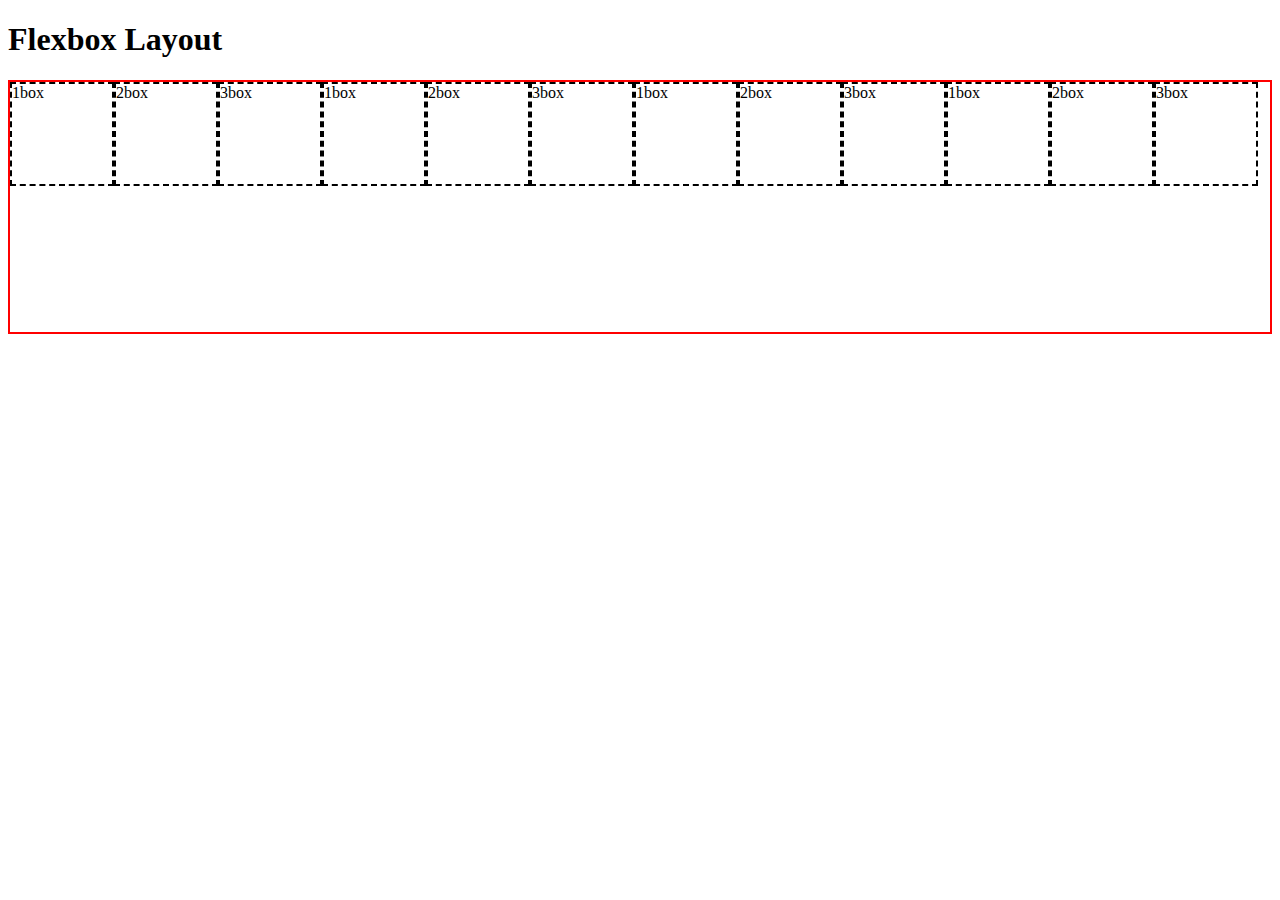
<file: index.html>
<!DOCTYPE html>
<html lang="en">
<head>
    <meta charset="UTF-8">
    <meta name="viewport" content="width=device-width, initial-scale=1.0">
    <link rel="stylesheet" href="style.css">
    <title>Simple Responsive Website</title>
</head>
<body>
    <h1>Flexbox Layout</h1>
    <div class="container">
        <div class="box">1box</div>
        <div class="box">2box</div>
        <div class="box">3box</div>
        <div class="box">1box</div>
        <div class="box">2box</div>
        <div class="box">3box</div><div class="box">1box</div>
        <div class="box">2box</div>
        <div class="box">3box</div><div class="box">1box</div>
        <div class="box">2box</div>
        <div class="box">3box</div>

    </div>
</body>
</html>
</file>
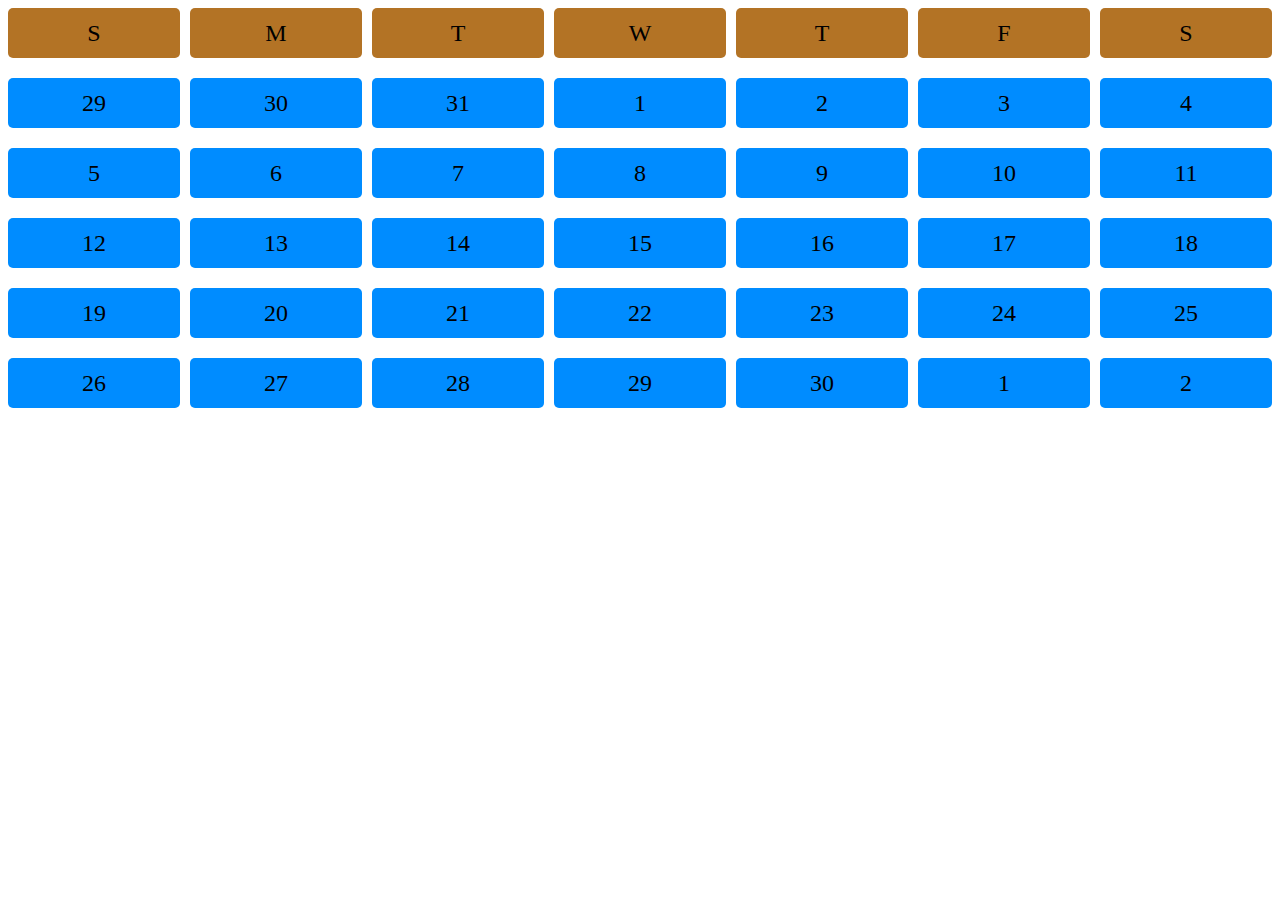
<file: calender.html>
<!DOCTYPE html>
<html lang="en">
<head>
    <meta charset="UTF-8">
    <meta name="viewport" content="width=device-width, initial-scale=1.0">
    <style>
        .calender{
            display: grid;
            grid-template-columns: repeat(7 , 1fr
            );
            row-gap: 20px;
            column-gap: 10px;
        .date, .day{
            background-color: rgb(0, 140, 255);
            border-radius: 5px;
            height: 50px;
            display: flex;
            justify-content: center;
            align-items: center;
            font-size: 1.5em;
        }
        .day{
            background-color: rgb(179, 115, 37);
        }
    </style>
    <title>Calender</title>
</head>
<body>
    <div class="calender">
        <div class="day">S</div>
        <div class="day">M</div>
        <div class="day">T</div>
        <div class="day">W</div>
        <div class="day">T</div>
        <div class="day">F</div>
        <div class="day">S</div>
        <div class="date">29</div>
        <div class="date">30</div>
        <div class="date">31</div>
        <div class="date">1</div>
        <div class="date">2</div>
        <div class="date">3</div>
        <div class="date">4</div>
        <div class="date">5</div>
        <div class="date">6</div>
        <div class="date">7</div>
        <div class="date">8</div>
        <div class="date">9</div>
        <div class="date">10</div>
        <div class="date">11</div>
        <div class="date">12</div>
        <div class="date">13</div>
        <div class="date">14</div>
        <div class="date">15</div>
        <div class="date">16</div>
        <div class="date">17</div>
        <div class="date">18</div>
        <div class="date">19</div>
        <div class="date">20</div>
        <div class="date">21</div>
        <div class="date">22</div>
        <div class="date">23</div>
        <div class="date">24</div>
        <div class="date">25</div>
        <div class="date">26</div>
        <div class="date">27</div>
        <div class="date">28</div>
        <div class="date">29</div>
        <div class="date">30</div>
        <div class="date">1</div>
        <div class="date">2</div>
        
    </div>
</body>
</html>
</file>
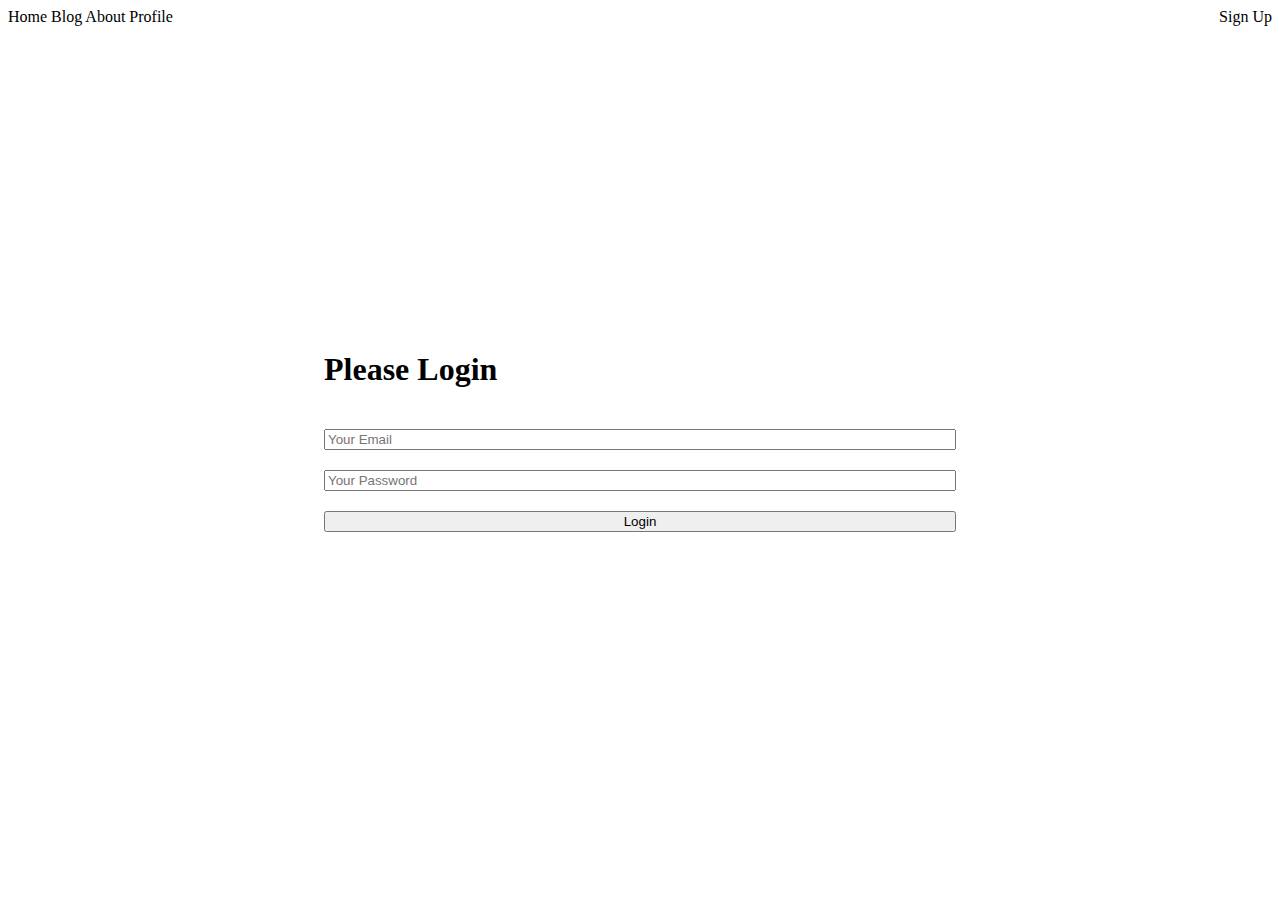
<file: form.html>
<!DOCTYPE html>
<html lang="en">
<head>
    <meta charset="UTF-8">
    <meta name="viewport" content="width=device-width, initial-scale=1.0">
    <link rel="stylesheet" href="liam.css">
    <title>Form</title>
</head>
<body>
    <nav>
        <div>
            <a href="">Home</a>
        <a href="">Blog</a>
        <a href="">About</a>
        <a href="">Profile</a>
        </div>
        <a href="">Sign Up</a>
       

    </nav>
     <section class="container">
        <form class="login-form" >
            <h1>Please Login</h1>
            <input placeholder="Your Email" type="text" name="" id="" required>
            <input placeholder="Your Password" type="text" name="" id="" required>
            <input type="submit" name="" value="Login">
        </form>
     </section>
</body>
</html>
</file>
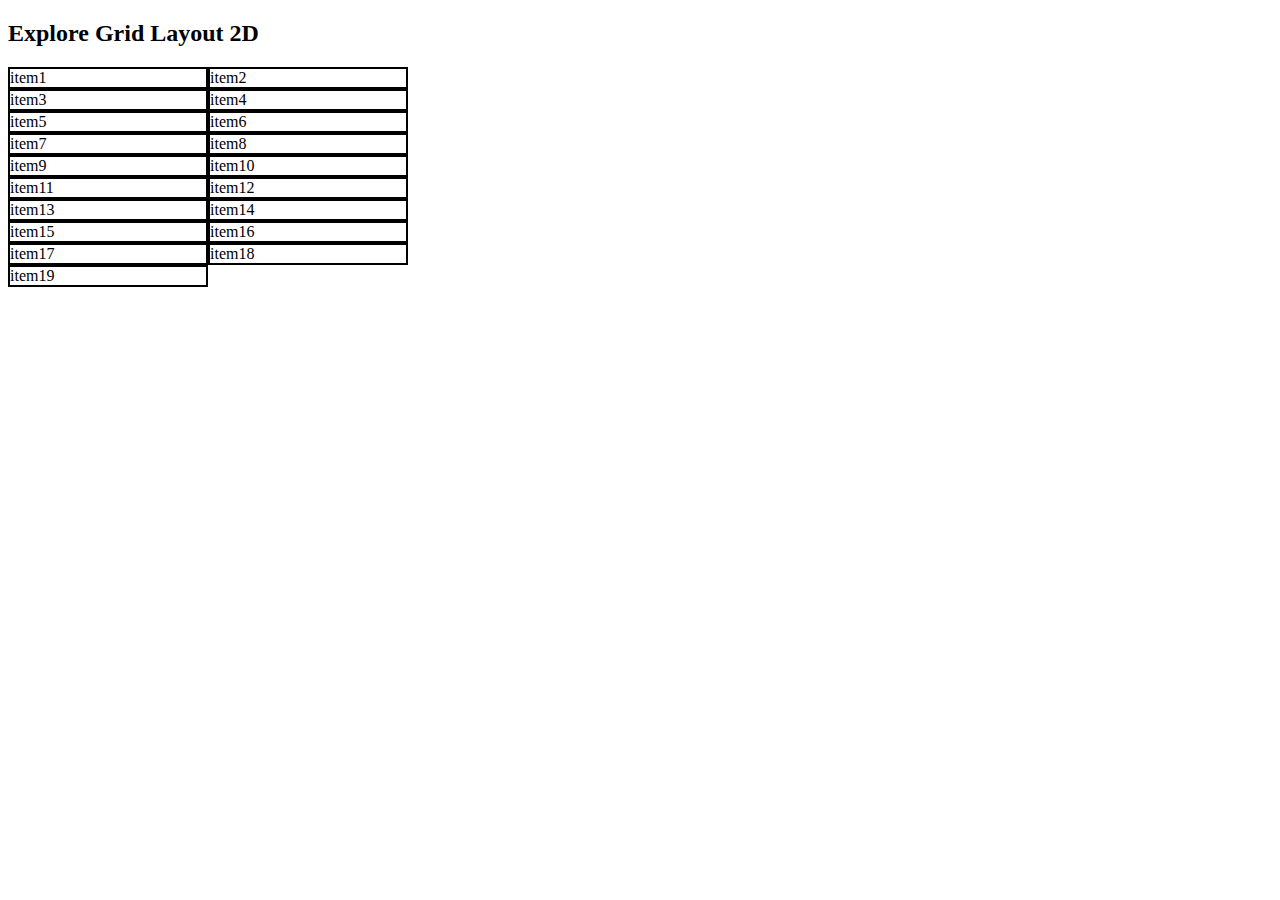
<file: grid.html>
<!DOCTYPE html>
<html lang="en">
<head>
    <meta charset="UTF-8">
    <meta name="viewport" content="width=device-width, initial-scale=1.0">
    <style>
        .item{
            border: 2px solid black;
          
        }
        .container{
            display: grid;
              grid-template-columns: 200px 200px;
        }
    </style>
    <title>Grid</title>
</head>
<body>
    <h2>Explore Grid Layout 2D</h2>
    <div class="container">
        <div class="item">item1</div>
        <div class="item">item2</div>
        <div class="item">item3</div>
        <div class="item">item4</div>
        <div class="item">item5</div>
        <div class="item">item6</div>
        <div class="item">item7</div>
        <div class="item">item8</div>
        <div class="item">item9</div>
        <div class="item">item10</div>
        <div class="item">item11</div>
        <div class="item">item12</div>
        <div class="item">item13</div>
        <div class="item">item14</div>
        <div class="item">item15</div>
        <div class="item">item16</div>
        <div class="item">item17</div>
        <div class="item">item18</div>
        <div class="item">item19</div>

    </div>
</body>
</html>
</file>
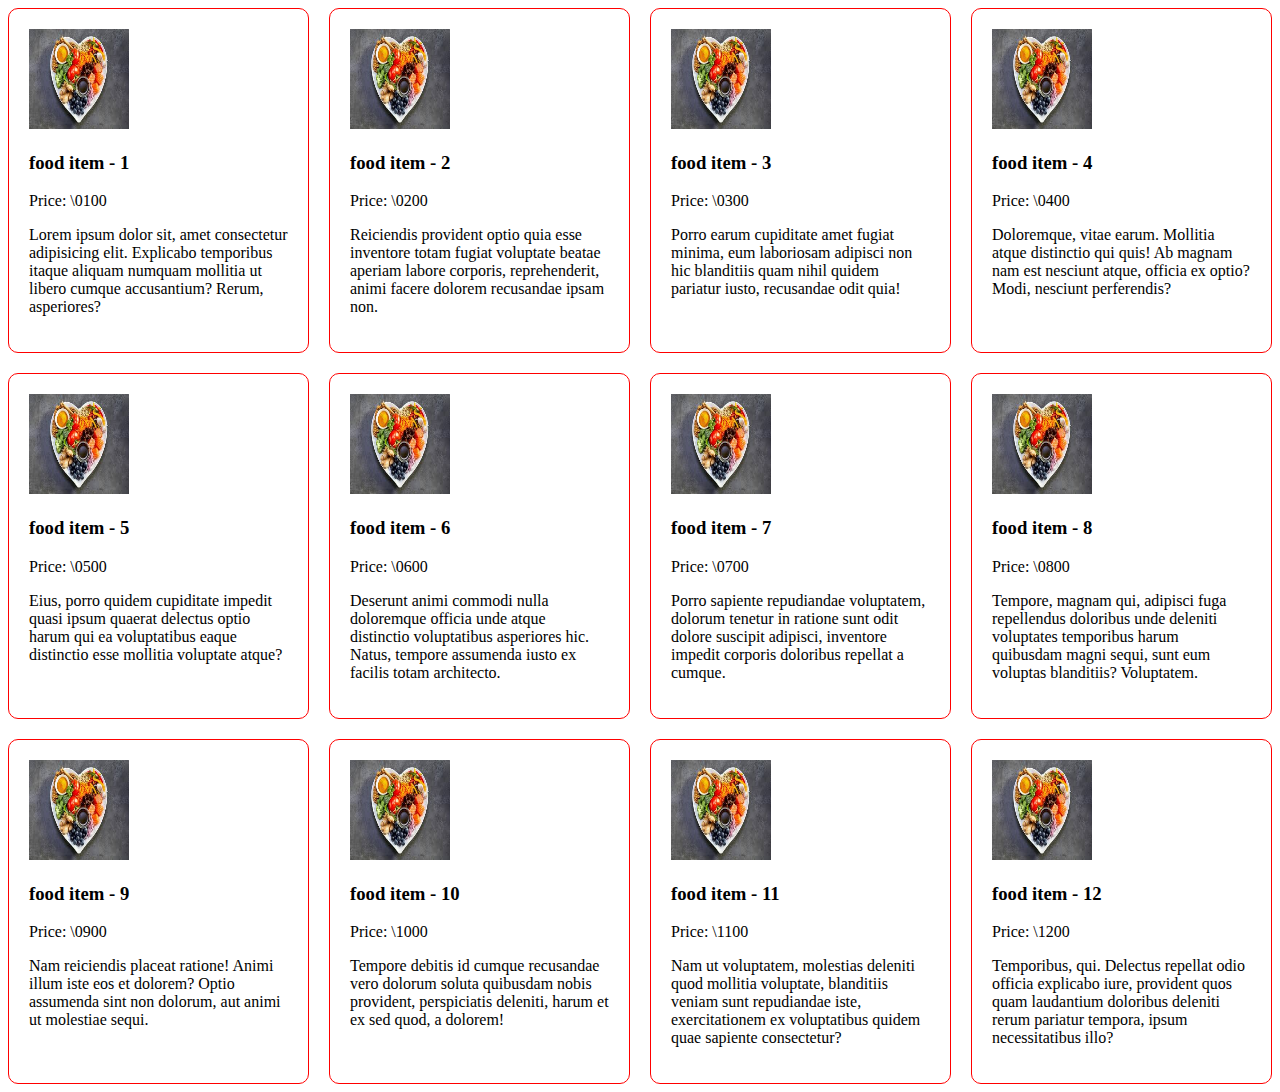
<file: responsive.html>
<!DOCTYPE html>
<html lang="en">
<head>
    <meta charset="UTF-8">
    <meta name="viewport" content="width=device-width, initial-scale=1.0">
    <style>
        .food{
            border: 1px solid red;
            padding: 20px;
            border-radius: 10px;
            
        }
        .container{
            display: grid;
            grid-template-columns: repeat(4, 1fr);
            gap: 20px;
        }
        .food img{
            height: 100px;
            width: 100px;
        }
        @media  screen and (max-width:576px) {
            .container{
                grid-template-columns: repeat(1, 1fr);
            }
            .food{
                background-color: red;
            }
            
        }
        @media  screen and (min-width:576px) and (max-width:992px) {
            .container{
                grid-template-columns: repeat(2 ,1 fr);
            }
            .food{
                background: green;
            }
        }
    </style>
    <title>Document</title>
</head>
<body>
    <div class="container">
        <div class="food">
            <img src="images.jpg" alt="">
            <h3>food item - 1</h3>
            <p>Price: \0100</p>
            <p>Lorem ipsum dolor sit, amet consectetur adipisicing elit. Explicabo temporibus itaque aliquam numquam mollitia ut libero cumque accusantium? Rerum, asperiores?</p>
        </div>
        <div class="food">
            <img src="images.jpg" alt="">
            <h3>food item - 2</h3>
            <p>Price: \0200</p>
            <p>Reiciendis provident optio quia esse inventore totam fugiat voluptate beatae aperiam labore corporis, reprehenderit, animi facere dolorem recusandae ipsam non.</p>
        </div>
        <div class="food">
            <img src="images.jpg" alt="">
            <h3>food item - 3</h3>
            <p>Price: \0300</p>
            <p>Porro earum cupiditate amet fugiat minima, eum laboriosam adipisci non hic blanditiis quam nihil quidem pariatur iusto, recusandae odit quia!</p>
        </div>
        <div class="food">
            <img src="images.jpg" alt="">
            <h3>food item - 4</h3>
            <p>Price: \0400</p>
            <p>Doloremque, vitae earum. Mollitia atque distinctio qui quis! Ab magnam nam est nesciunt atque, officia ex optio? Modi, nesciunt perferendis?</p>
        </div>
        <div class="food">
            <img src="images.jpg" alt="">
            <h3>food item - 5</h3>
            <p>Price: \0500</p>
            <p>Eius, porro quidem cupiditate impedit quasi ipsum quaerat delectus optio harum qui ea voluptatibus eaque distinctio esse mollitia voluptate atque?</p>
        </div>
        <div class="food">
            <img src="images.jpg" alt="">
            <h3>food item - 6</h3>
            <p>Price: \0600</p>
            <p>Deserunt animi commodi nulla doloremque officia unde atque distinctio voluptatibus asperiores hic. Natus, tempore assumenda iusto ex facilis totam architecto.</p>
        </div>
        <div class="food">
            <img src="images.jpg" alt="">
            <h3>food item - 7</h3>
            <p>Price: \0700</p>
            <p>Porro sapiente repudiandae voluptatem, dolorum tenetur in ratione sunt odit dolore suscipit adipisci, inventore impedit corporis doloribus repellat a cumque.</p>
        </div>
        <div class="food">
            <img src="images.jpg" alt="">
            <h3>food item - 8</h3>
            <p>Price: \0800</p>
            <p>Tempore, magnam qui, adipisci fuga repellendus doloribus unde deleniti voluptates temporibus harum quibusdam magni sequi, sunt eum voluptas blanditiis? Voluptatem.</p>
        </div>
        <div class="food">
            <img src="images.jpg" alt="">
            <h3>food item - 9</h3>
            <p>Price: \0900</p>
            <p>Nam reiciendis placeat ratione! Animi illum iste eos et dolorem? Optio assumenda sint non dolorum, aut animi ut molestiae sequi.</p>
        </div>
        <div class="food">
            <img src="images.jpg" alt="">
            <h3>food item - 10</h3>
            <p>Price: \1000</p>
            <p>Tempore debitis id cumque recusandae vero dolorum soluta quibusdam nobis provident, perspiciatis deleniti, harum et ex sed quod, a dolorem!</p>
        </div>
        <div class="food">
            <img src="images.jpg" alt="">
            <h3>food item - 11</h3>
            <p>Price: \1100</p>
            <p>Nam ut voluptatem, molestias deleniti quod mollitia voluptate, blanditiis veniam sunt repudiandae iste, exercitationem ex voluptatibus quidem quae sapiente consectetur?</p>
        </div>
        <div class="food">
            <img src="images.jpg" alt="">
            <h3>food item - 12</h3>
            <p>Price: \1200</p>
            <p>Temporibus, qui. Delectus repellat odio officia explicabo iure, provident quos quam laudantium doloribus deleniti rerum pariatur tempora, ipsum necessitatibus illo?</p>
        </div>
    </div>
</body>
</html>
</file>
<file: style.css>
.container{
    border: 2px solid red;
    display: flex;
    /* justify-content: center;
    align-items:end; */
    height: 250px;
   flex-wrap: wrap;
}
.box{
    width: 100px;
    height: 100px;
    border: 2px dashed black;
}
</file>
<file: liam.css>
nav a{
    text-decoration: none;
    color: black;

}
nav{
    justify-content: space-between;
    display: flex;
}
.login-form{
    display: flex;
    flex-direction: column;
    width: 50%;
   
}
.login-form input{
    margin-top: 20px;
}
.container{
    display: flex;
    justify-content: center;
    height: 90vh;
    align-items: center;
}
</file>
